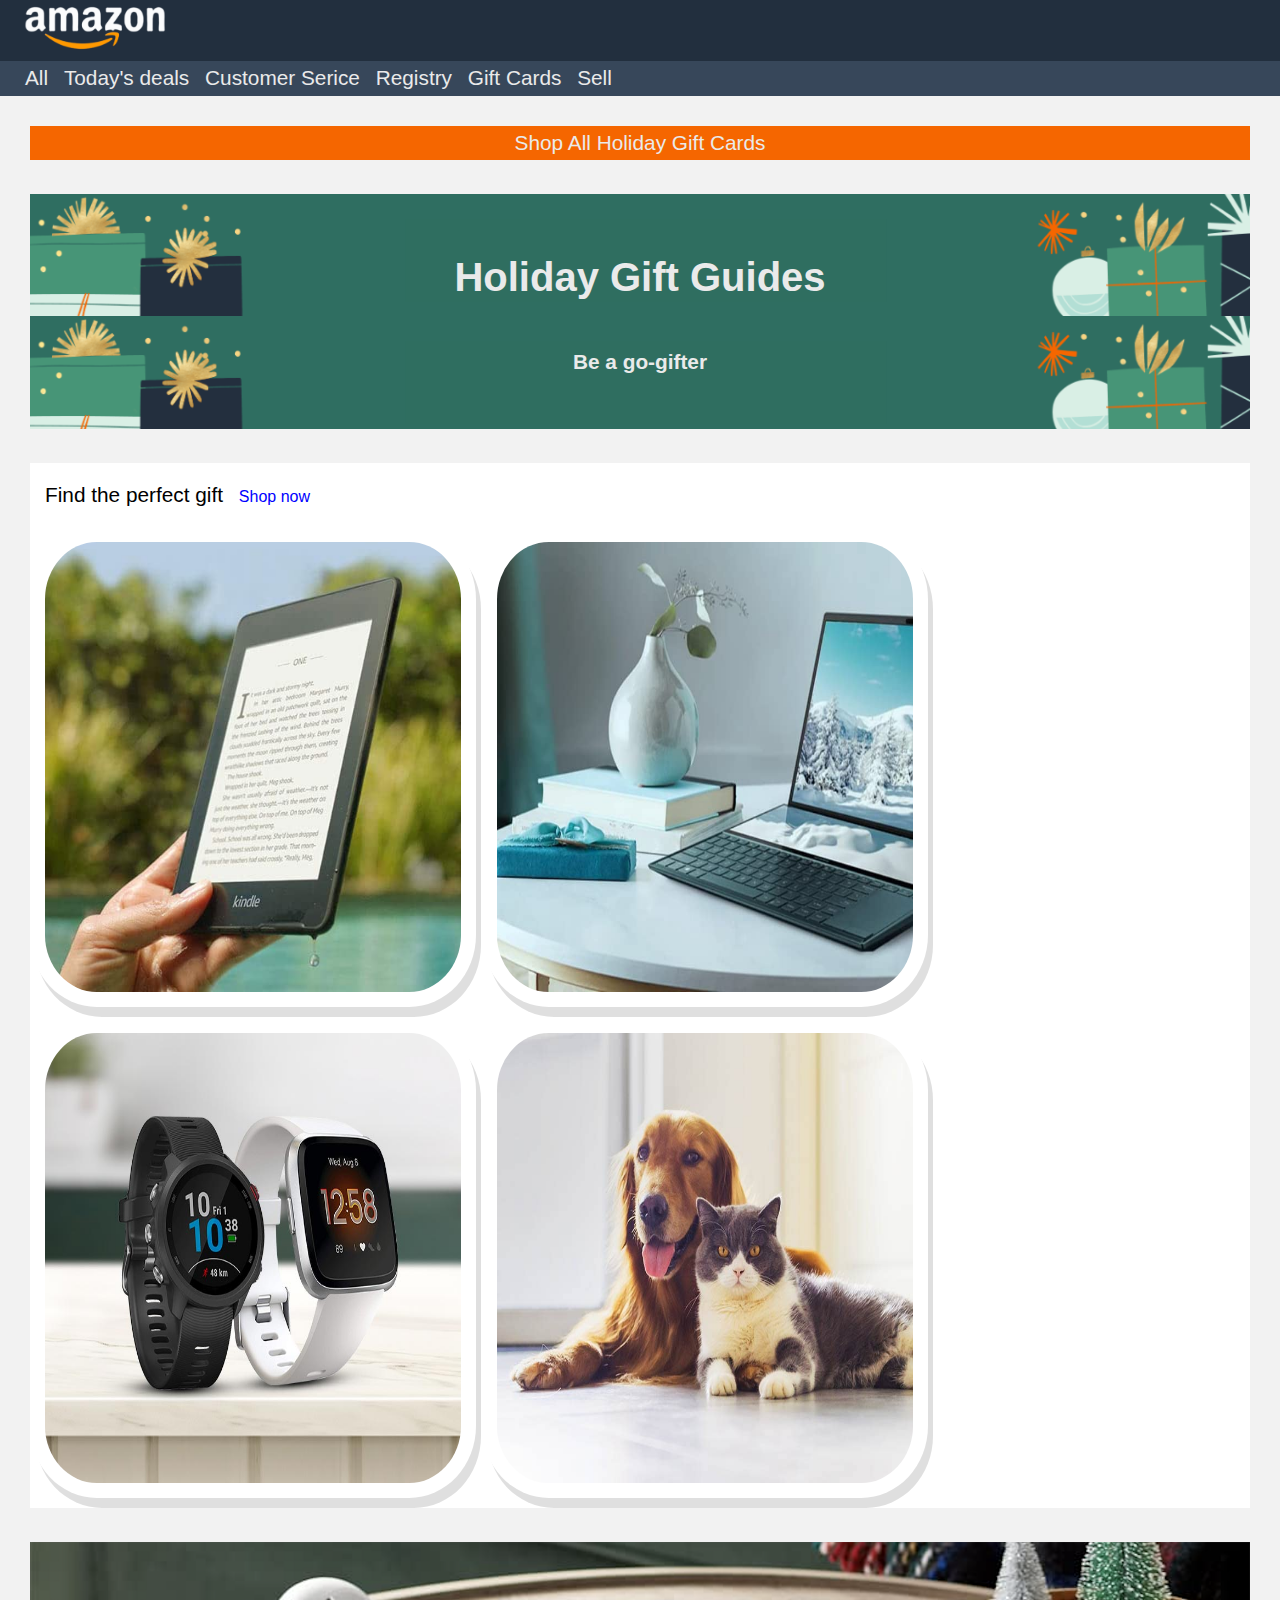
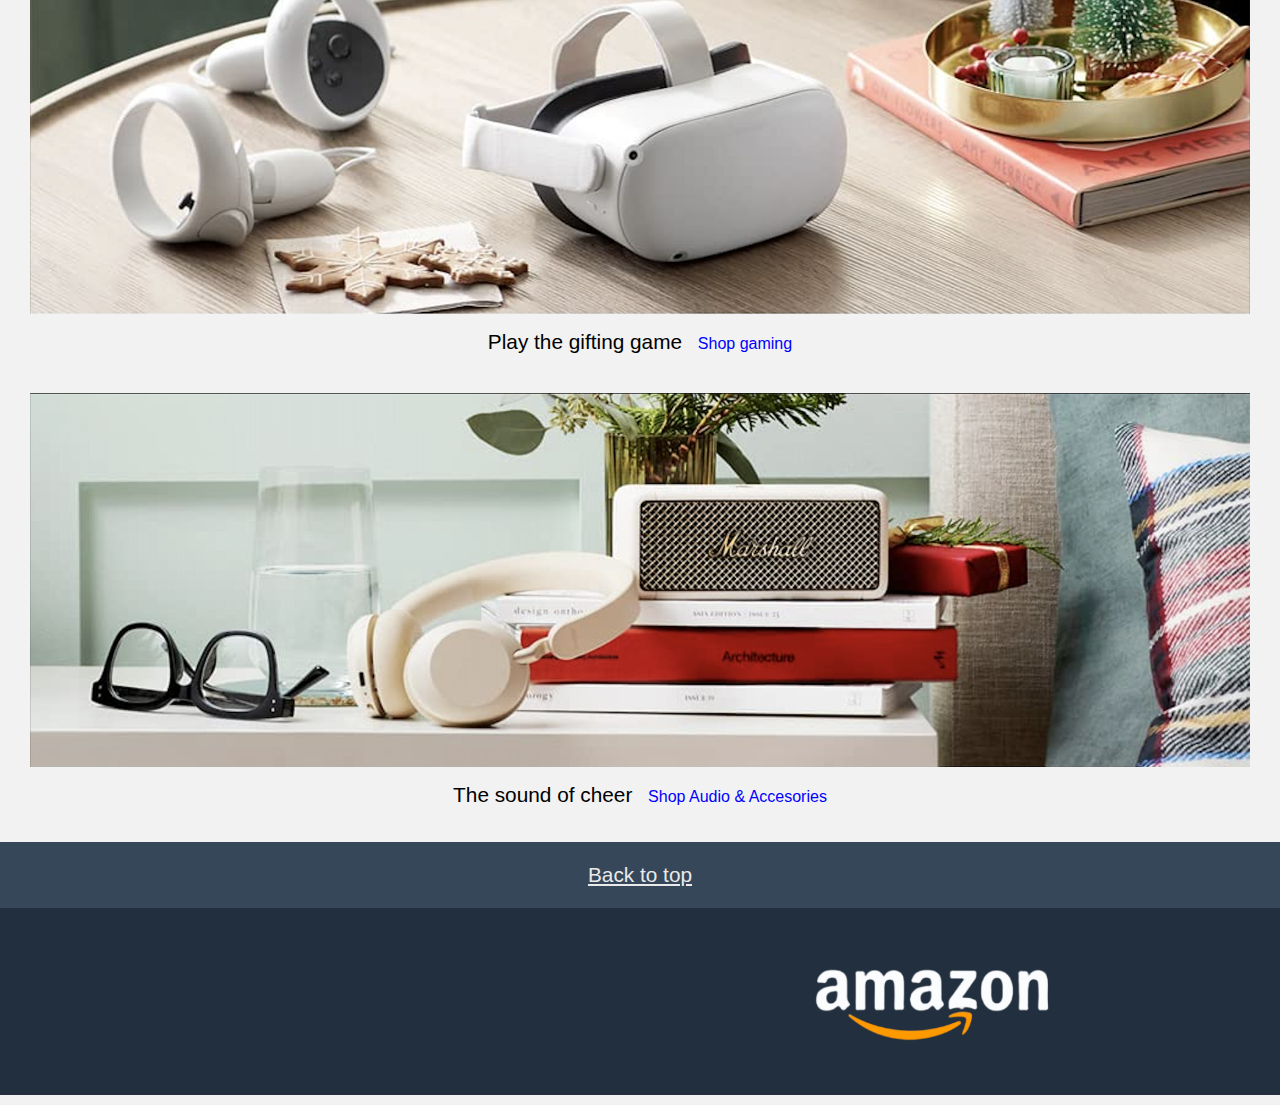
<file: index.html>
<!DOCTYPE html>
<html lang="en">
  <head>
    <meta charset="UTF-8" />
    <meta name="viewport" content="width=device-width, initial-scale=1.0" />
    <title>Document</title>
    <link rel="stylesheet" href="./css/reset.css" />
    <link rel="stylesheet" href="./css/style.css" />
  </head>
  <body>
    <div>
      <header>
        <div class="bglogo">
          <img src="assets/logo.png" alt="logo" />
        </div>
        <nav class="bgnav">
          <dl>
            <dt>All</dt>
            <dt>Today's deals</dt>
            <dt>Customer Serice</dt>
            <dt>Registry</dt>
            <dt>Gift Cards</dt>
            <dt>Sell</dt>
          </dl>
        </nav>
      </header>
      <main>
        <h2 class="center bgorange">Shop All Holiday Gift Cards</h2>
        <br />
        <aside class="center">
          <h1>Holiday Gift Guides</h1>
          <br />
          <h3>Be a go-gifter</h3>
        </aside>
        <br />
        <div>
          <h2>Find the perfect gift <span> Shop now </span></h2>

          <img src="assets/img_1.jpg" alt="img_1" />
          <img src="assets/img_2.jpg" alt="img_2" />
          <img src="assets/img_3.jpg" alt="img_3" />
          <img src="assets/img_4.jpg" alt="img_4" />
        </div>
        <br />
        <article class="center">
          <img src="assets/img_9.png" alt="img_9" />
          <h2>Play the gifting game <span>Shop gaming</span></h2>
        </article>
        <br />
        <article class="center">
          <img src="assets/img_10.png" alt="img_10" />
          <h2>The sound of cheer <span>Shop Audio & Accesories</span></h2>
        </article>
      </main>
      <h4 class="center py-1 bgnav button"><a href="">Back to top</a></h4>
      <footer><img class="logobottom" src="assets/logo.png" alt="logo" /></footer>
    </div>
  </body>
</html>
</file>
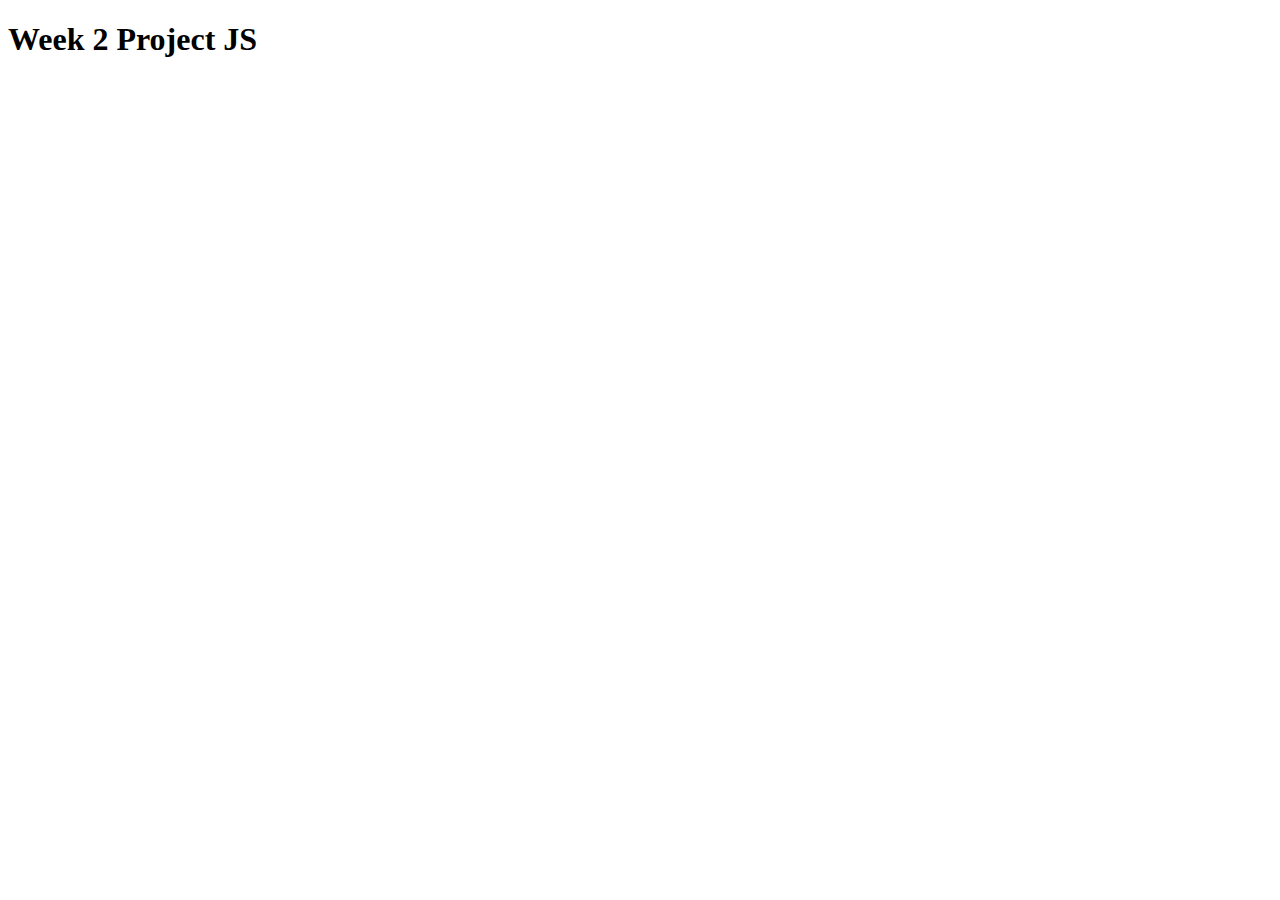
<file: indexjava.html>
<!DOCTYPE html>
<html lang="en">
  <head>
    <meta charset="UTF-8" />
    <meta name="viewport" content="width=device-width, initial-scale=1.0" />
    <title>Document</title>
  </head>
  <body>
    <h1>Week 2 Project JS</h1>
    <script src="D5.js"></script>
  </body>
</html>
</file>
<file: css/style.css>
/* Imagine Fatta per 1920 1080 pixel */

body {
  font-family: Arial, Helvetica, sans-serif;
  max-width: 100%;
  width: 1920;
  font-size: 1.3rem;
  background: #f2f2f2;
  line-height: 1.65;
}
dt {
  display: inline;
}

.center {
  text-align: center;
}
header img {
  width: 150px;
}
header img,
dl {
  padding-left: 20px;
}
dl {
  margin-top: -1px;
}
dt {
  padding: 5px;
}
header .bglogo {
  background: #222f3e;
  width: 250px;

  padding-right: 1614px;
  background-origin: border-box;
}

.bgorange {
  color: #eaeaea;
  background: #f56600;
}
.bgnav {
  background: #37475a;
  color: #eaeaea;
}
.py-1 {
  padding: 1rem 0;
}

a:visited,
a:link {
  color: #eaeaea;
}
main {
  margin: 30px;
}

aside {
  background: url(../assets/bg-image.png);
  color: #eaeaea;
  padding: 50px;
  font-weight: bold;
  background-size: contain;
}
.logobottom {
  background: #222f3e;
  width: 250px;
  padding: 50px 807px;
  background-origin: border-box;
}
span {
  color: blue;
  font-size: 1rem;
}
h1 {
  font-size: 2.5rem;
}
main div {
  background: white;
}
main div h2 {
  padding: 15px;
}
main div img {
  width: 416px;
  height: 450px;
  padding: 15px;
  border-radius: 15%;
  box-shadow: 5px 10px rgba(0, 0, 0, 0.125);
}
span {
  padding-left: 10px;
}
article img {
  width: 100%;
}
h2 {
  font-weight: 500;
}
</file>
